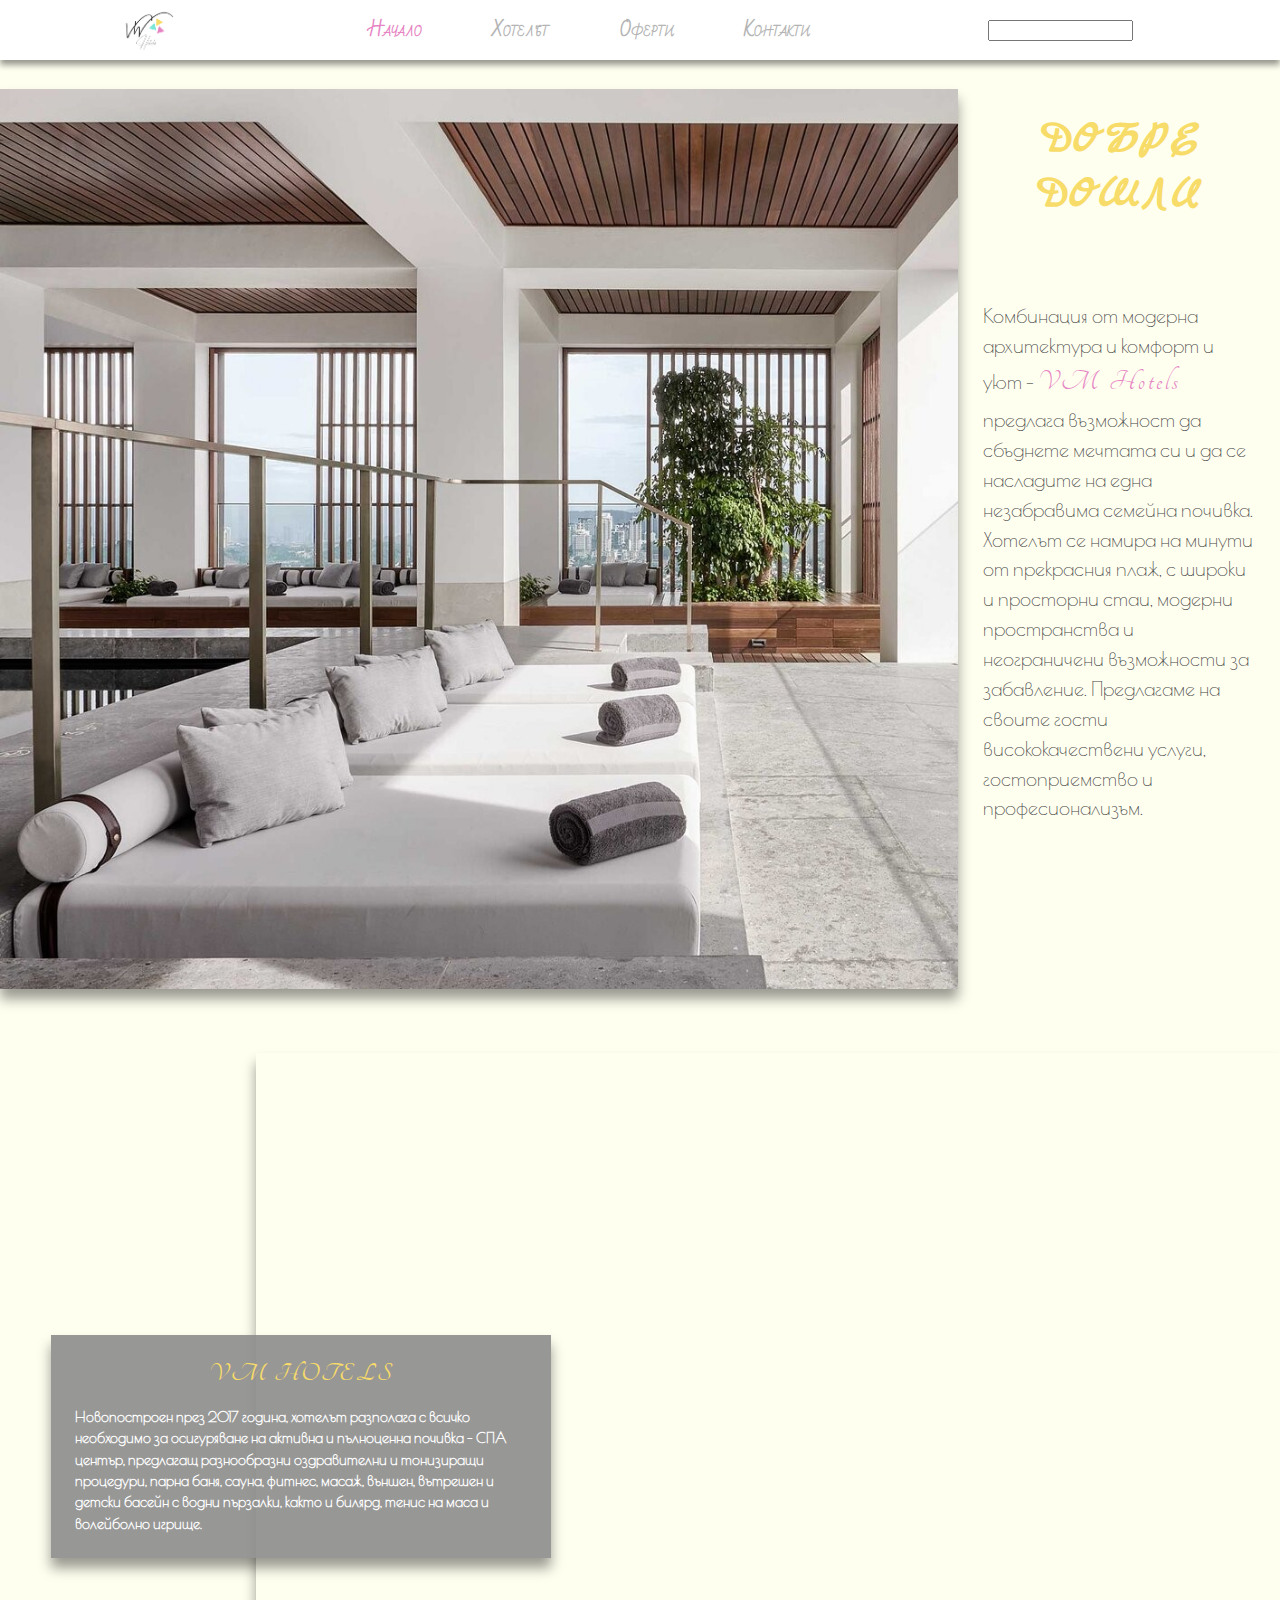
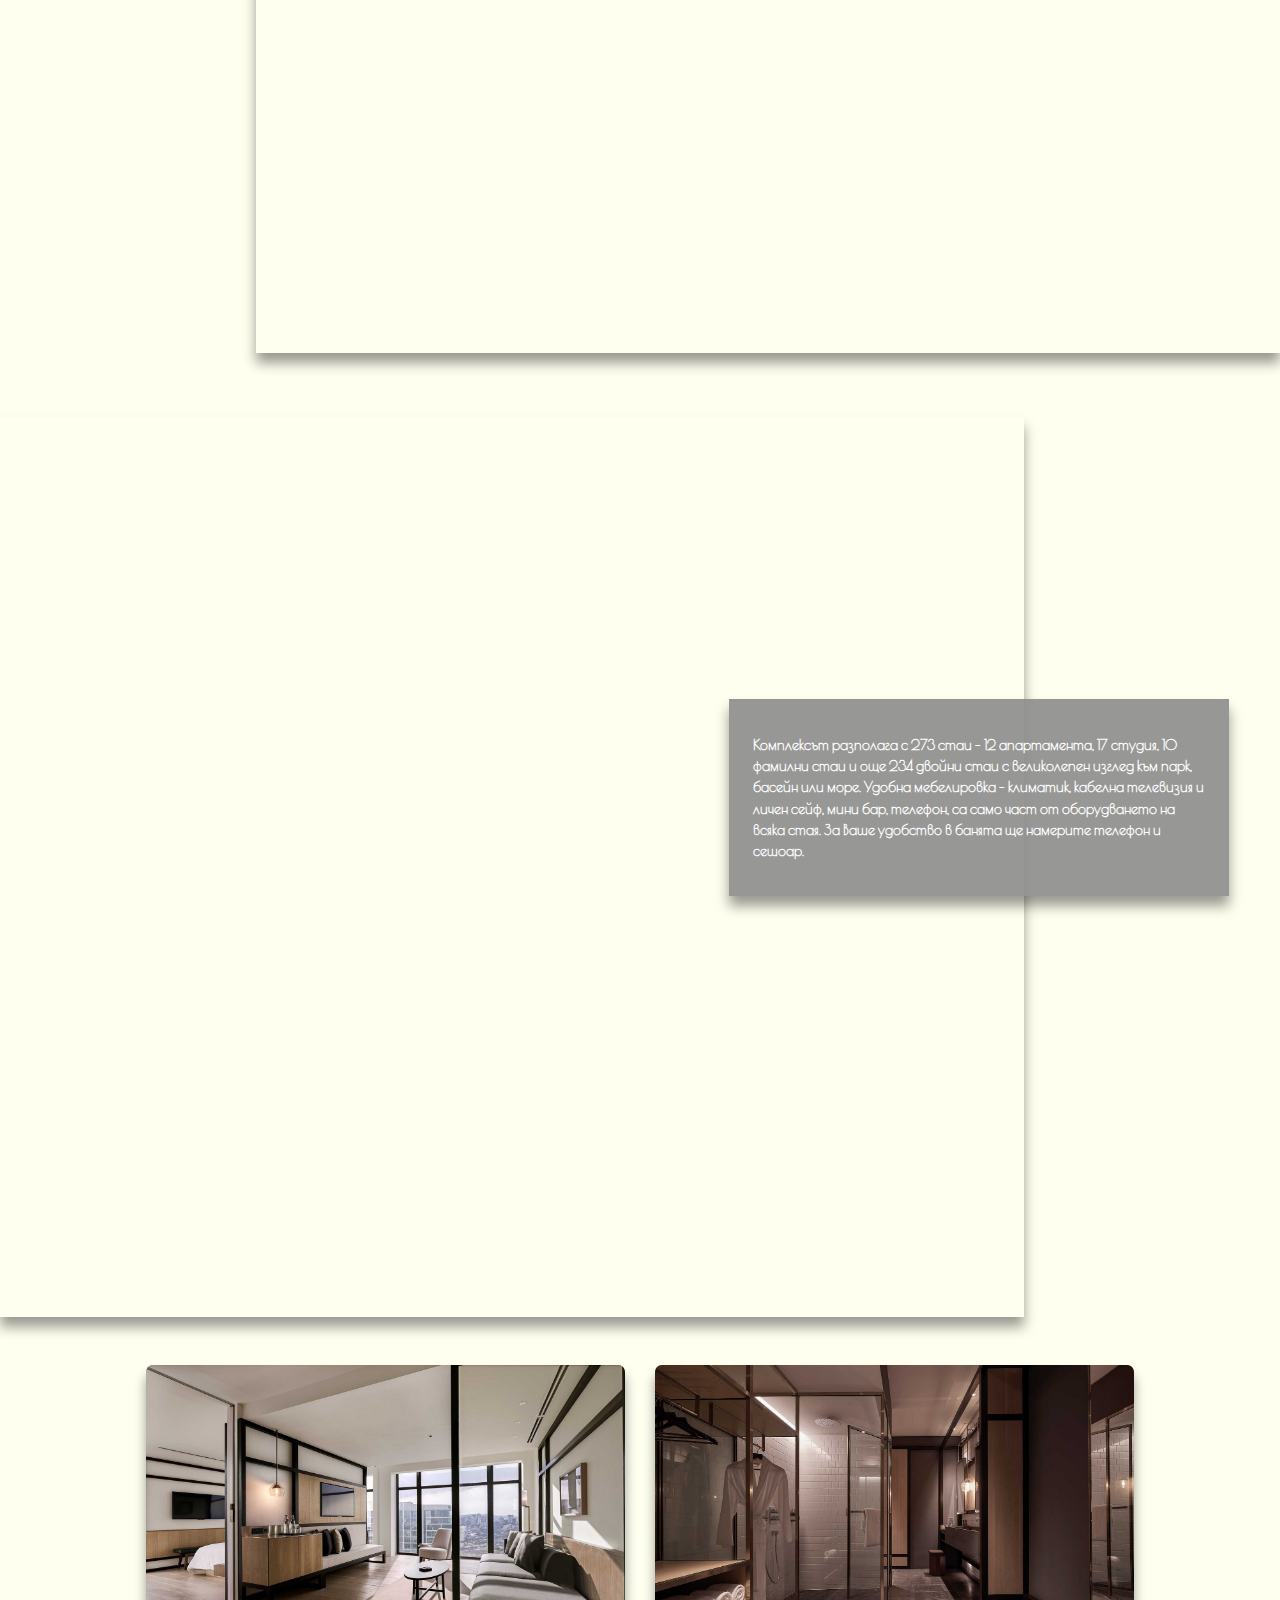
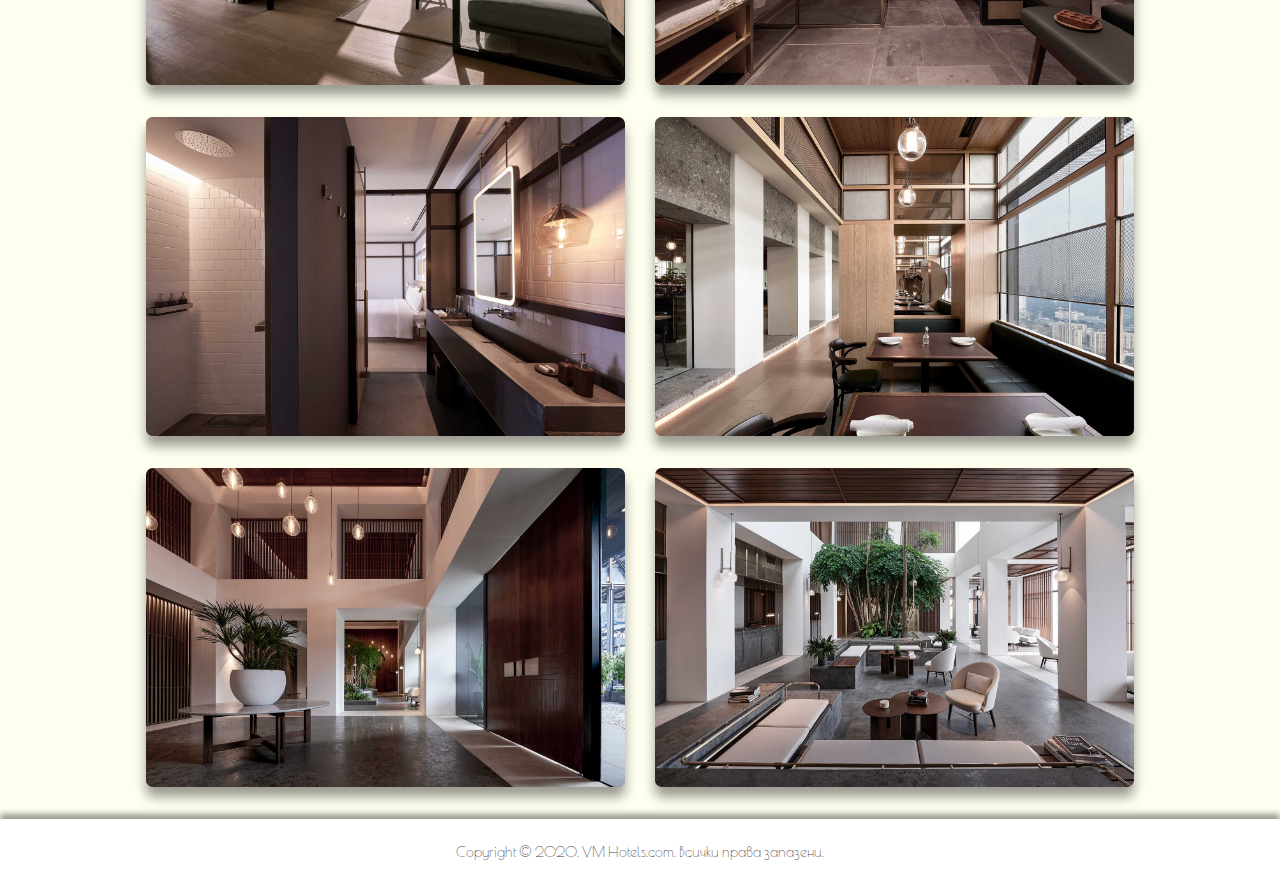
<file: index.html>
<!DOCTYPE html>
<html lang="bg">
<head>
    <meta charset="utf-8">
    <meta name="viewport" content="width=device-width, initial-scale=1.0">
    <title>VM Hotels</title>
    <link rel="icon" href="imagess/Logo.png" type="image/x-icon">
    <link rel="stylesheet" href="https://use.fontawesome.com/releases/v5.8.1/css/all.css" integrity="sha384-50oBUHEmvpQ+1lW4y57PTFmhCaXp0ML5d60M1M7uH2+nqUivzIebhndOJK28anvf" crossorigin="anonymous">
    <link href="https://fonts.googleapis.com/css2?family=Poiret+One&display=swap" rel="stylesheet">
    <link href="https://fonts.googleapis.com/css2?family=Bad+Script&display=swap" rel="stylesheet">
    <link href="https://fonts.googleapis.com/css2?family=Tangerine:wght@700&display=swap" rel="stylesheet">
    <link href="https://fonts.googleapis.com/css2?family=Marck+Script&display=swap" rel="stylesheet">

    <link rel="stylesheet" href="css/style.css">
    <script src="https://ajax.googleapis.com/ajax/libs/jquery/3.3.1/jquery.min.js"></script>
    <script src="js/jquerymenu.js"></script>
    <script src="js/FlowTypeJS/flowtype.js"></script>
</head>

<body id="myPage" data-spy="scroll" data-target=".menu" data-offset="60">
    
    <!-- -->
    <div class="flex h-between shadow-b bgr-white plr-1col mb-0" id="Home">    
       <div class="siteBranding flex v-center ">
            <a class="toggle-nav" href="#"><i class="fas fa-bars"></i></a>
            <img src="imagess/Logo.png" class="logo ml-1" title="VM Hotels">
        </div>
        
        <nav class="menu">
            <ul class="active">
                <li><a href="#Home" class="activeItem"><i class="fas fa-home"></i>Начало</a></li>
                <li><a href="#Hotel" ><i class="fas fa-hotel"></i>Хотелът</a></li>
                <li><a href="offert.html"><i class="fas fa-bookmark"></i>Оферти</a></li>
                <li><a href="#"><i class="fas fa-mail-bulk"></i>Контакти</a></li>
            </ul>
        </nav>
        
              
        <div class="flex v-center">
              <input type="search" id="search" name="search" size="15">
            <button id="buttonSearch"><i class="fa fa-search text-pink"></i></button>  
        
        </div>
    </div>
   
    <!-- -->
    
    <!-- -->
    
    <div class="middle">
        <img src="imagess/Alila-Bangsar---Facilities---Pool-Deck1.jpg" class="shadow">
        <div class="bgrCenter">
        <h1 class="p-2 text-center text-yellow">Добре дошли</h1>
            <p class="p-2">Комбинация от модерна архитектура и комфорт и уют - <a href="#Hotel" class="vm font text-pink">VM Hotels</a> предлага възможност да сбъднете мечтата си и да се насладите на една незабравима семейна почивка.
        Хотелът се намира на минути от прекрасния плаж, с широки и просторни стаи, модерни пространства и неограничени възможности за забавление.
        Предлагаме на своите гости висококачествени услуги, гостоприемство и професионализъм.</p>
        </div>
    </div>
   
    <!-- -->
    
    <!-- -->
    
    <div id="Hotel">
        <div class="bgrHotel shadow">
        <h2 class="pt-2 text-center font text-yellow">VM Hotels</h2>
            <p class="pb-2 pl-2 pr-2 text-white">
                Новопостроен през 2017 година, хотелът разполага с всичко необходимо за осигуряване на активна и пълноценна почивка - СПА център, предлагащ разнообразни оздравителни и тонизиращи процедури, парна баня, сауна, фитнес, масаж, външен, вътрешен и детски басейн с водни пързалки, както и билярд, тенис на маса и волейболно игрище.</p>
        </div>
    
    </div>
    
    
    <div id="Hotel1">
        <div class="bgrHotel1 shadow">
            <p class="p-2 text-white">Комплексът разполага с 273 стаи - 12 апартамента, 17 студия, 10 фамилни стаи и още 234 двойни стаи с великолепен изглед към парк, басейн или море. Удобна мебелировка - климатик, кабелна телевизия и личен сейф, мини бар, телефон, са само част от оборудването на всяка стая. За Ваше удобство в банята ще намерите телефон и сешоар.</p>
        </div>
    
    </div>
    
    <!-- -->
    
    <!-- -->
    
    <div class="flex h-around m-2 plr-1col">
        
        <div class="gallery two-lg two-md one-sm one-xs text-center m-1 mt-2 lay shadow">
            <a href="#"><img src="imagess/Alila-Bangsar---Accommodation---Bangsar-Suite.jpg" class="r-1">
            <button class="btn-blue r-1">Виж още</button>
            </a>
        </div>
        
        <div class="gallery two-lg two-md one-sm one-xs text-center m-1 mt-2 lay shadow">
            <a href="#"><img src="imagess/Alila-Bangsar---Accommodation---Bangsar-Suite-Bathroom.jpg" class="r-1"><button class="btn-blue r-1">Виж още</button>
            </a>
        </div>
        
        
        <div class="gallery two-lg two-md one-sm one-xs text-center m-1 mt-2 lay shadow">
            <a href="#"><img src="imagess/Alila-Bangsar---Accommodation---Deluxe-Corner-Studio-Bathroom.jpg" class="overlay-img r-1">
            <button class="btn-blue r-1">Виж още</button></a>
        </div>
        
        <div class="gallery two-lg two-md one-sm one-xs text-center m-1 mt-2 lay shadow">
            <a href="#"><img src="imagess/Alila-Bangsar---F_B---Entier.jpg" class="r-1">
            <button class="btn-blue r-1">Виж още</button>
            </a>
        </div>
        
        <div class="gallery two-lg two-md one-sm one-xs text-center m-1 mt-2 lay shadow">
            <a href="#"><img src="imagess/Alila-Bangsar---Design---Ground-Lobby-Entrance.jpg" class="r-1">
            <button class="btn-blue r-1">Виж още</button>
            </a>
        </div>
        
        <div class="gallery two-lg two-md one-sm one-xs text-center m-1 mt-2 lay shadow">
            <a href="#"><img src="imagess/Alila-Bangsar---Design---Sky-Lobby.jpg" class="r-1">
            <button class="btn-blue r-1">Виж още</button>
            </a>
        </div>
    </div>
    
    <!-- -->
    <div class="text-center shadow-t bgr-white p-2 small-text">
        Copyright &copy; 2020. VM Hotels.com. Всички права запазени. 
    </div>
    <!-- -->
    
    <script>
    $(function () {
        $('body').flowtype({
           minimum   : 1,
           maximum   : 2500,
           minFont   : 12,
           maxFont   : 100,
           fontRatio : 90
        });
    });
    
    $(document).ready(function(){
      $(".menu a, .footer a[href='#myPage']").on('click', function(event) {
      if (this.hash !== "") {
      event.preventDefault();
      var hash = this.hash;
      $('html, body').animate({
         scrollTop: $(hash).offset().top
      }, 900, function(){
      window.location.hash = hash;
          });
         } 
       });
     })
    </script> 
    
</body>
</html>
</file>
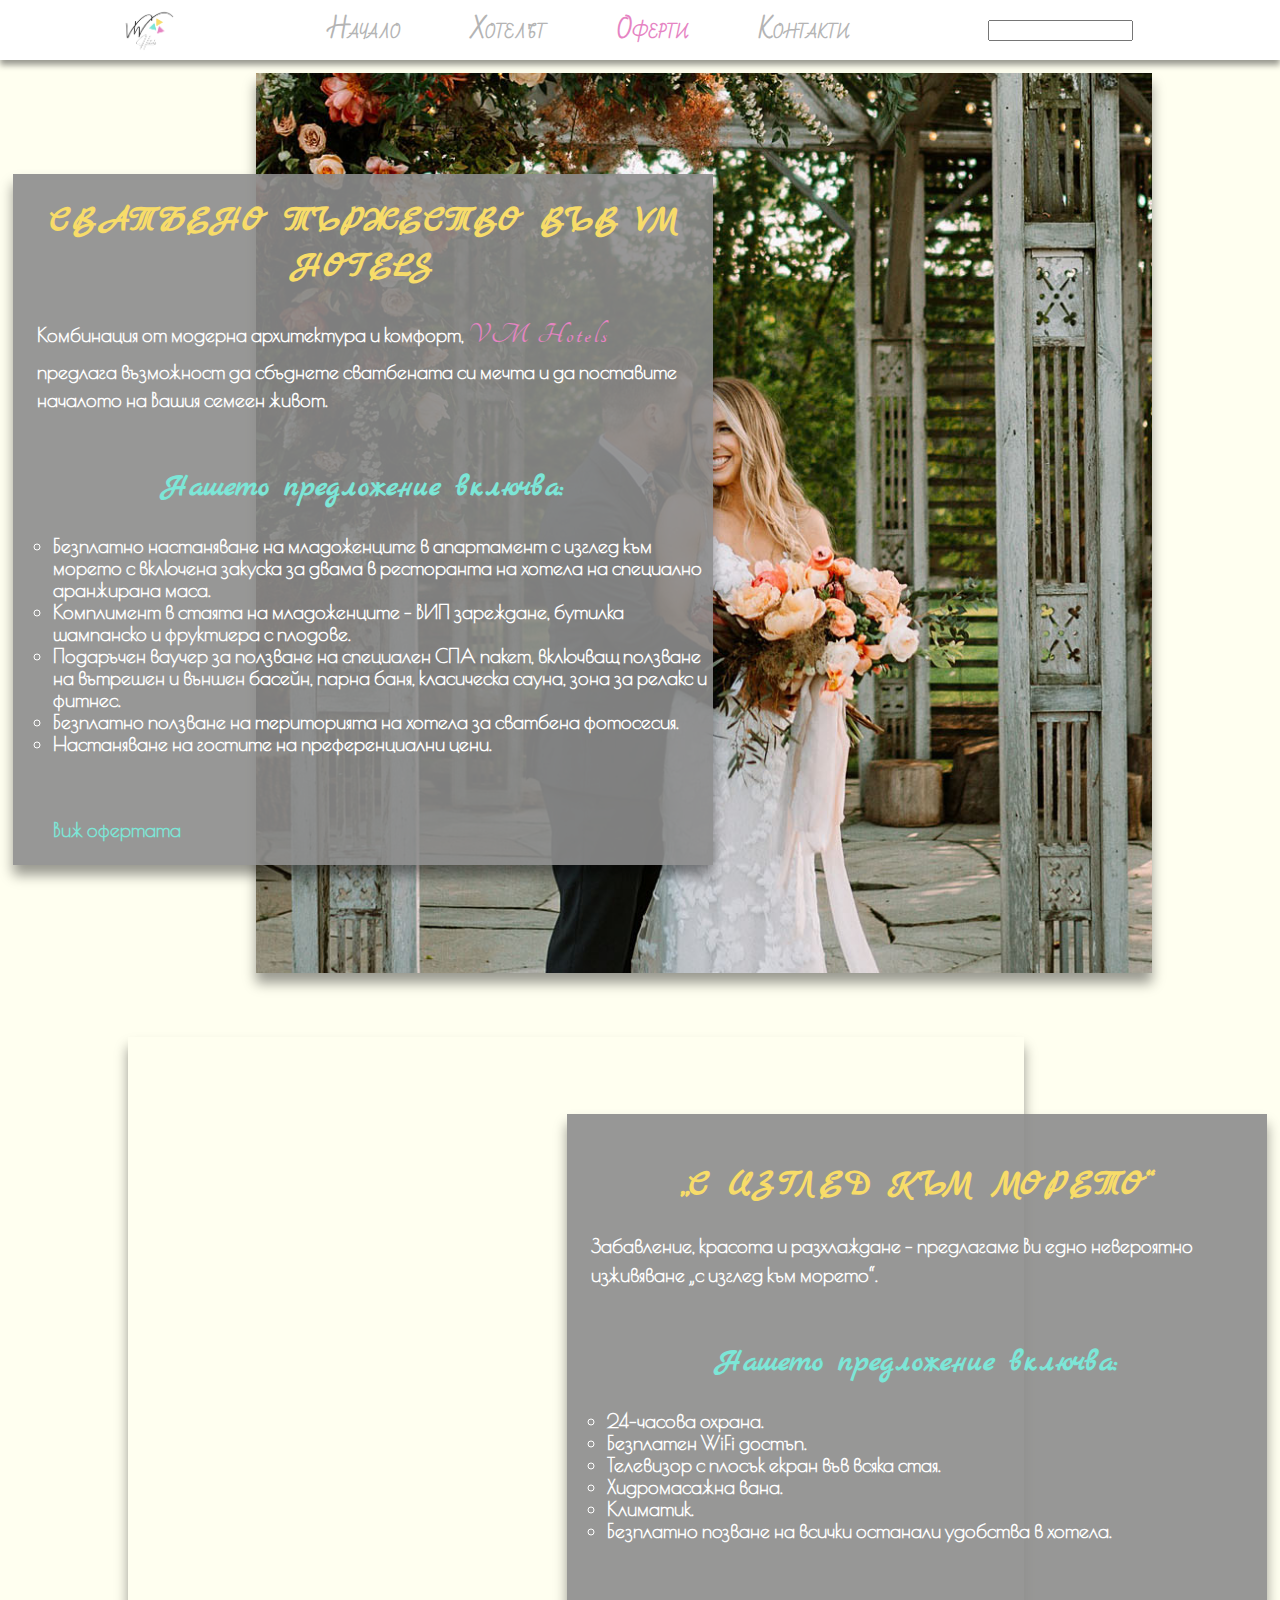
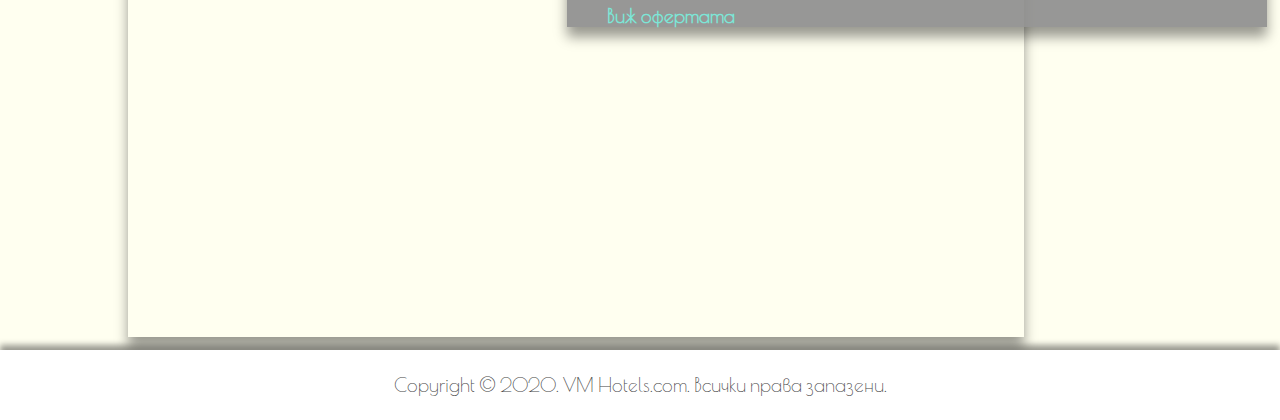
<file: offert.html>
<!DOCTYPE html>
<html lang="bg">
<head>
    <meta charset="utf-8">
    <meta name="viewport" content="width=device-width, initial-scale=1.0">
    <title>VM Hotels</title>
    <link rel="icon" href="imagess/Logo.png" type="image/x-icon">
    <link rel="stylesheet" href="https://use.fontawesome.com/releases/v5.8.1/css/all.css" integrity="sha384-50oBUHEmvpQ+1lW4y57PTFmhCaXp0ML5d60M1M7uH2+nqUivzIebhndOJK28anvf" crossorigin="anonymous">
    <link href="https://fonts.googleapis.com/css2?family=Poiret+One&display=swap" rel="stylesheet">
    <link href="https://fonts.googleapis.com/css2?family=Bad+Script&display=swap" rel="stylesheet">
    <link href="https://fonts.googleapis.com/css2?family=Tangerine:wght@700&display=swap" rel="stylesheet">
    <link href="https://fonts.googleapis.com/css2?family=Marck+Script&display=swap" rel="stylesheet">
    
    <link rel="stylesheet" href="css/style.css">
    <script src="https://ajax.googleapis.com/ajax/libs/jquery/3.3.1/jquery.min.js"></script>
    <script src="js/jquerymenu.js"></script>
</head>

<body id="myPage" data-spy="scroll" data-target=".menu" data-offset="60">
    
    <!-- -->
    
    <div class="flex h-between shadow-b bgr-white plr-1col mb-0" id="Home">
       <div class="siteBranding flex v-center ">
            <a class="toggle-nav" href="#"><i class="fas fa-bars"></i></a>
            <img src="imagess/Logo.png" class="logo ml-1" title="VM Hotels">
        </div>
        
        <nav class="menu">
            <ul class="active">
                <li><a href="index.html"><i class="fas fa-home"></i>Начало</a></li>
                <li><a href="index.html" ><i class="fas fa-hotel"></i>Хотелът</a></li>
                <li><a href="offert.html" class="activeItem"><i class="fas fa-bookmark"></i>Оферти</a></li>
                <li><a href="#"><i class="fas fa-mail-bulk"></i>Контакти</a></li>
            </ul>
        </nav>
           
        <div class="flex v-center">
              <input type="search" id="search" name="search" size="15">
            <button id="buttonSearch"><i class="fa fa-search text-pink"></i></button>  
        
        </div>
    </div>
    
    <!-- -->
    
    <!-- -->
    
    <div id="Offert1">
        <div class="bgrOffert1 pb-2">
        <h2 class="pt-2 text-center text-yellow">Сватбено тържество във VM Hotels</h2>
            <p class="pb-2 pl-2 pr-2 text-white">
            Комбинация от модерна архитектура и комфорт, <a href="index.html" class="vm font text-pink">VM Hotels</a> предлага възможност да сбъднете сватбената си мечта и да поставите началото на Вашия семеен живот.</p>
            <h3 class="p-1 text-center text-blue">Нашето предложение включва:</h3>
            
            <ul class="text-white" style="z-index: 800">
            <li>Безплатно настаняване на младоженците в апартамент с изглед към морето с включена закуска за двама в ресторанта на хотела на специално аранжирана маса.</li>
            <li>Комплимент в стаята на младоженците - ВИП зареждане, бутилка шампанско и фруктиера с плодове.</li>
            <li>Подаръчен ваучер за ползване на специален СПА пакет, включващ ползване на вътрешен и външен басейн, парна баня, класическа сауна, зона за релакс и фитнес.</li>
            <li>Безплатно ползване на територията на хотела за сватбена фотосесия.</li>
            <li>Настаняване на гостите на преференциални цени.</li>           
            </ul>    
                <br><br>
            <a href="#" class="text-blue ml-2" ><i class="fas fa-arrow-right m-1"></i>Виж офертата</a>     
        </div>
    </div>
    
    
    <div id="Offert2">
        <div class="bgrOffert2 ">
        <h2 class="pt-2 text-center text-yellow">„С изглед към морето“</h2>
            <p class="pb-2 pl-2 pr-2 text-white">
                Забавление, красота и разхлаждане - предлагаме Ви едно невероятно изживяване „с изглед към морето“.</p>            
            <h3 class="p-1 text-center text-blue">Нашето предложение включва:</h3>
            
            <ul class="text-white">
            <li>24-часова охрана.</li>
            <li>Безплатен WiFi достъп.</li>
            <li>Телевизор с плосък екран във всяка стая.</li>
            <li>Хидромасажна вана.</li>
            <li>Климатик.</li>
            <li>Безплатно позване на всички останали удобства в хотела.</li>
            </ul>    
                <br><br>
            <a href="#" class="text-blue ml-2"><i class="fas fa-arrow-right m-1"></i>Виж офертата</a>         
        </div>  
    </div> 
    
    <!-- -->
    
    <!-- -->
    
    <div class="text-center shadow-t bgr-white p-2 small-text">
        Copyright &copy; 2020. VM Hotels.com. Всички права запазени. 
    </div>
    
    <!-- -->
    
</body>
</html>
</file>
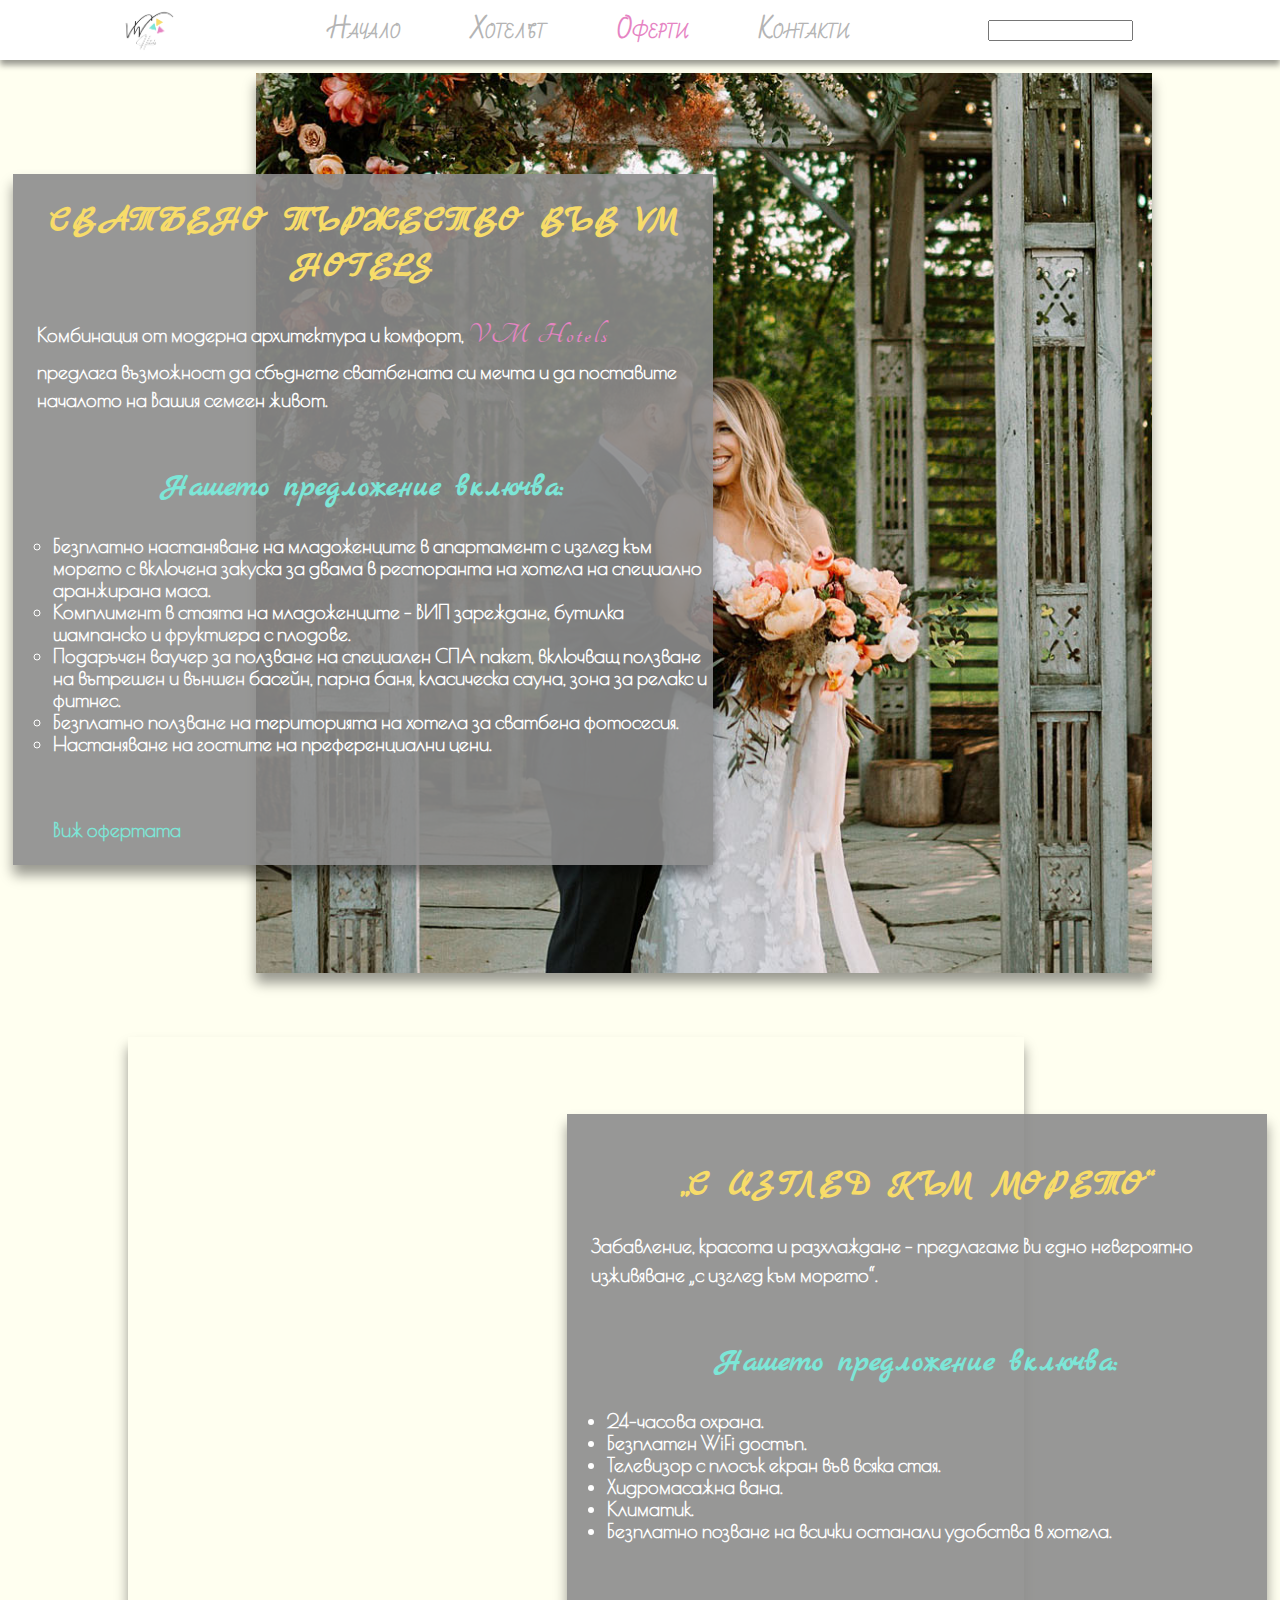
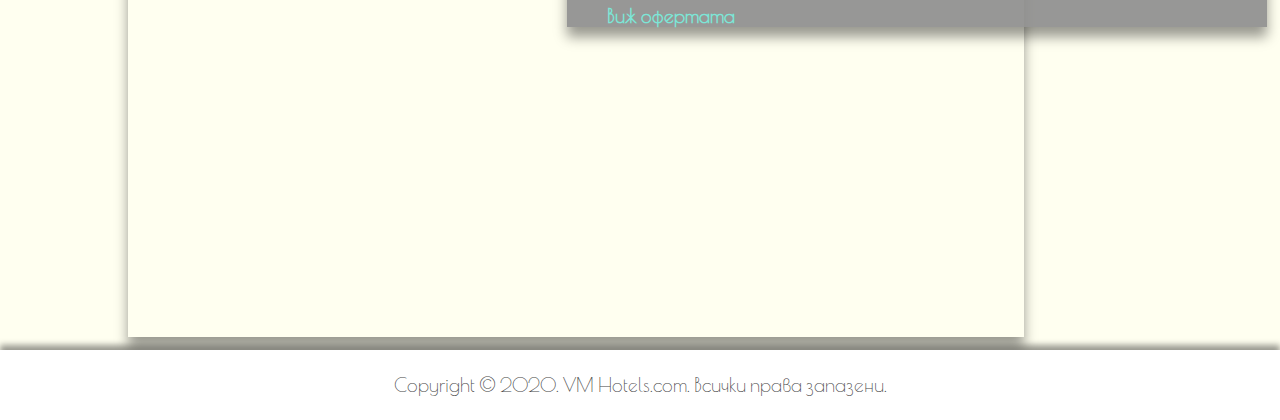
<file: Hotel/offert.html>
<!DOCTYPE html>
<html lang="bg">
<head>
    <meta charset="utf-8">
    <meta name="viewport" content="width=device-width, initial-scale=1.0">
    <title>VM Hotels</title>
    <link rel="icon" href="imagess/Logo.png" type="image/x-icon">
    <link rel="stylesheet" href="https://use.fontawesome.com/releases/v5.8.1/css/all.css" integrity="sha384-50oBUHEmvpQ+1lW4y57PTFmhCaXp0ML5d60M1M7uH2+nqUivzIebhndOJK28anvf" crossorigin="anonymous">
    <link href="https://fonts.googleapis.com/css2?family=Poiret+One&display=swap" rel="stylesheet">
    <link href="https://fonts.googleapis.com/css2?family=Bad+Script&display=swap" rel="stylesheet">
    <link href="https://fonts.googleapis.com/css2?family=Tangerine:wght@700&display=swap" rel="stylesheet">
    <link href="https://fonts.googleapis.com/css2?family=Marck+Script&display=swap" rel="stylesheet">
    
    <link rel="stylesheet" href="css/style.css">
    <script src="https://ajax.googleapis.com/ajax/libs/jquery/3.3.1/jquery.min.js"></script>
    <script src="js/jquerymenu.js"></script>
</head>

<body id="myPage" data-spy="scroll" data-target=".menu" data-offset="60">
    
    <!-- -->
    
    <div class="flex h-between shadow-b bgr-white plr-1col mb-0" id="Home">
       <div class="siteBranding flex v-center ">
            <a class="toggle-nav" href="#"><i class="fas fa-bars"></i></a>
            <img src="imagess/Logo.png" class="logo ml-1" title="VM Hotels">
        </div>
        
        <nav class="menu">
            <ul class="active">
                <li><a href="index.html"><i class="fas fa-home"></i>Начало</a></li>
                <li><a href="index.html" ><i class="fas fa-hotel"></i>Хотелът</a></li>
                <li><a href="offert.html" class="activeItem"><i class="fas fa-bookmark"></i>Оферти</a></li>
                <li><a href="#"><i class="fas fa-mail-bulk"></i>Контакти</a></li>
            </ul>
        </nav>
           
        <div class="flex v-center">
              <input type="search" id="search" name="search" size="15">
            <button id="buttonSearch"><i class="fa fa-search text-pink"></i></button>  
        
        </div>
    </div>
    
    <!-- -->
    
    <!-- -->
    
    <div id="Offert1">
        <div class="bgrOffert1 pb-2">
        <h2 class="pt-2 text-center text-yellow">Сватбено тържество във VM Hotels</h2>
            <p class="pb-2 pl-2 pr-2 text-white">
            Комбинация от модерна архитектура и комфорт, <a href="index.html" class="vm font text-pink">VM Hotels</a> предлага възможност да сбъднете сватбената си мечта и да поставите началото на Вашия семеен живот.</p>
            <h3 class="p-1 text-center text-blue">Нашето предложение включва:</h3>
            
            <ul class="text-white">
            <li>Безплатно настаняване на младоженците в апартамент с изглед към морето с включена закуска за двама в ресторанта на хотела на специално аранжирана маса.</li>
            <li>Комплимент в стаята на младоженците - ВИП зареждане, бутилка шампанско и фруктиера с плодове.</li>
            <li>Подаръчен ваучер за ползване на специален СПА пакет, включващ ползване на вътрешен и външен басейн, парна баня, класическа сауна, зона за релакс и фитнес.</li>
            <li>Безплатно ползване на територията на хотела за сватбена фотосесия.</li>
            <li>Настаняване на гостите на преференциални цени.</li>           
            </ul>    
                <br><br>
            <a href="#" class="text-blue ml-2"><i class="fas fa-arrow-right m-1"></i>Виж офертата</a>     
        </div>
    </div>
    
    
    <div id="Offert2">
        <div class="bgrOffert2 ">
        <h2 class="pt-2 text-center text-yellow">„С изглед към морето“</h2>
            <p class="pb-2 pl-2 pr-2 text-white">
                Забавление, красота и разхлаждане - предлагаме Ви едно невероятно изживяване „с изглед към морето“.</p>            
            <h3 class="p-1 text-center text-blue">Нашето предложение включва:</h3>
            
            <ul class="text-white">
            <li>24-часова охрана.</li>
            <li>Безплатен WiFi достъп.</li>
            <li>Телевизор с плосък екран във всяка стая.</li>
            <li>Хидромасажна вана.</li>
            <li>Климатик.</li>
            <li>Безплатно позване на всички останали удобства в хотела.</li>
            </ul>    
                <br><br>
            <a href="#" class="text-blue ml-2"><i class="fas fa-arrow-right m-1"></i>Виж офертата</a>         
        </div>  
    </div> 
    
    <!-- -->
    
    <!-- -->
    
    <div class="text-center shadow-t bgr-white p-2 small-text">
        Copyright &copy; 2020. VM Hotels.com. Всички права запазени. 
    </div>
    
    <!-- -->
    
</body>
</html>
</file>
<file: css/style.css>
@import"grid.css";

:root{
    --white: rgb(255,255,255);
    --gray: rgb(180,180,180);
    --darkgray: rgb(70,70,70);
    --pink: #e684c3;
    --yellow: #f7dc69;
    --blue: #7ce6d7;
}

.text-white{ color: var(--white); }
.text-gray{ color: var(--gray); }
.text-pink{ color: var(--pink); }
.text-blue{ color: var(--blue); }
.text-yellow{ color: var(--yellow); }


.bgr-white{ background-color: var(--white); }
.bgr-gray{ background-color: var(--gray); }
.bgr-blue{ background-color: var(--blue); }
.bgr-pink{ background-color: var(--pink); }
.bgr-yellow{ background-color: var(--yellow); }


*, *::before, *::after {
    box-sizing: border-box;
}

html,body{
    height: 100%;
}

body{
    margin: 0;
    padding: 0;
    font-family: 'Poiret One', cursive;
    font-size: 1.2em;
    color: var(--darkgray);
    background-color: rgb(255, 255, 240);
}

.logo {
    height: 60px;
    width: 60px;
    margin-right: 5px;
}

.font{
    font-family: 'Tangerine', cursive;
    letter-spacing: 0.1em;
    cursor: pointer;
}

.vm{
    font-size: 1.5em;
}

.vm:hover{
    color: var(--blue);
}

#search{
    margin-right: 10px;
}

#buttonSearch{
    height: 30px;
    width: 30px;
    border: none;
    background-color: white;
    cursor: pointer;
}

a{ 
    text-decoration: none;
}

h1,h2,h3,h4,h5,h6{
    margin: 0.67em 0;  
    font-family: 'Marck Script', cursive;
    cursor: pointer;
}

h1{
    font-size: 2.2em;
    text-transform: uppercase;
}

h2{
    font-size: 1.9em;
    text-transform: uppercase;
}

h3{
    font-size: 1.6em;
}

p{
    line-height: 1.5;
    margin: 0.67rem 0; 
}



img{
    display: block;
    width: 100%;
    height: auto;
}

.bgr-img{
    height: 50%;
    background-image: url(../images/light-bulb-1.jpg);
    background-position: center center;
    background-attachment: fixed;
    background-repeat: no-repeat;
    background-size: cover;
}


.middle{
    width: inherit;
    height: 100% ;
    padding: 0;
    margin: 0;
    font-size: 1.4em;
}

.middle img{
    padding: 0;
    float: left;
    height: 100%;
    width: auto;
    margin-right: 2%;
}

#Hotel, #Hotel1, #Offert1, #Offert2{
    height: 100%; 
    background-position: center center;
    background-attachment: fixed;
    background-repeat: no-repeat;
    background-size: cover;
    margin-top: 5%;
    padding: 15% 5% 0 5%;
}
#Hotel{
    margin-left: 20%;
    background-image: url(../imagess/alila_villas_uluwatu.jpg);
    box-shadow: 0 10px 12px rgba(0,0,0,0.4);
}

#Hotel1{   
    background-image: url(../imagess/Alila-Bangsar---Accommodation---Studio-Bathroom.jpg);
    margin-right: 20%;
    box-shadow: 0 10px 12px rgba(0,0,0,0.4);
}

#Offert1{
    margin-top: 1%;
    margin-left: 20%;
    margin-right: 10%;
    background-image: url(../imagess/wedding.jpg);
    box-shadow: 0 10px 12px rgba(0,0,0,0.4);
}

#Offert2{
    margin: 5% 20% 1% 10%;
    background-image: url(../imagess/70d25c81678e011038cc090d6640e93a.jpg);
    box-shadow: 0 10px 12px rgba(0,0,0,0.4);
}

.gallery{
    height: auto;
}

.gallery a i{
    margin: 10px;
}

.bgrHotel, .bgrHotel1, .bgrOffert1, .bgrOffert2{
    background-color: rgba(140,140,140,0.9);
    height: auto;
    box-shadow: 0 10px 12px rgba(0,0,0,0.4);
    z-index: 12;
    font-weight: 700;
}

.bgrHotel, .bgrHotel1{
    width: 500px;
    margin-top: 10%;
}

.bgrOffert1, .bgrOffert2{
    width: 700px;
    margin-top: -15%;
}

.bgrOffert1{
    margin-left: -40%;
    z-index: 50;
}

.bgrOffert2{
    float: right;
    margin-right: -40%;
}

.bgrHotel{
    margin-left: -30%;
}

.bgrHotel1{
    float: right;
    margin-right: -30% ;
}

.bgrHotel h2, .bgrOffert1 h2, .bgrOffert2 h2{
    font-weight: 800;    
}

.bgrHotel h2:hover, .bgrOffert1 h2:hover, .bgrOffert2 h2:hover{
    color: var(--blue);
}

.bgrOffert1 ul, .bgrOffert2 ul{
    list-style-type:circle;
}

@media(max-width:950px){
    
    .middle img{
        display: none; 
    }
    
    .middle{
        background-image: url(../imagess/Alila-Bangsar---Facilities---Pool-Deck1.jpg);
        background-position: center center;
        background-attachment: fixed;
        background-repeat: no-repeat;
        background-size: cover;
        padding-top: 30%;
    }
    
    .bgrCenter{
        color: white;
        background-color: rgba(90,90,90,0.7);
        padding: 0 4% 8% 4%;
    }
    
    #Hotel, .bgrHotel, #Hotel1, .bgrHotel1, #Offert1, #Offert2, .bgrOffert1, .bgrOffert2{
        margin-left: 0;
        margin-right: 0;
    }
    
    .bgrOffert2{
        margin-top: 15%;
    }
    
    .bgrHotel, .bgrHotel1, .bgrOffert1, .bgrOffert2{
        width: 370px;
    }
    
}

@media(max-width:480px){
    .bgrHotel, .bgrHotel1, .bgrOffert1, .bgrOffert2{
        width: 100%;
    }
}

@media(min-width:950px) and (max-width:1115px){
    .middle img{
        width: 70%;
    }
}


.menu{
    float: left;
    height: 60px; 
    margin: 0;
    padding: 0;
}
.menu ul{
    list-style-type: none;  
    margin: 0 auto;
    padding: 0;  
    overflow: hidden;
}
.menu ul li{
    float:left;
}
.menu ul li a{
    font-family: 'Bad Script', cursive;
    display: block;
    line-height: 60px;
    padding: 0 30px;  
    color: var(--gray);
    font-size: 1.2em;
    font-weight: 700;
    font-variant-caps: small-caps;
    text-decoration: none;
    -webkit-transition: all 0.15s linear;
    transition: all 0.15s linear;
}

.menu ul li a i{
    margin-right: 10px;
}
.menu ul li a:hover{
    background-color:  var(--white);
    color: var(--blue);
}
.menu ul li a.activeItem, .menu ul li a.activeItem:hover{
    color: var(--pink);
}
.toggle-nav{
    display: none;
    color: var(--yellow);
}
@media(max-width:991px){
    .menu{ 
        height: 50px;
    }
    
    .menu ul.active {
        display:none;
    }
    
    .menu ul {
        position: absolute;
        top: 60px;
        right: 0;
        width: 100%;
        margin: 0;
        padding: 0;
        background-color: var(--white);
        z-index: 20;
    }
    
    .menu ul li {
        padding-top: 10px;
        float: none;
        display: block;
    }
    
    .menu ul li a {
        height: 80px;
        padding-top: 10px;
        font-size: 1.3em;
        text-align: center;
    }
    
    
    .toggle-nav {
        display: inline;   
    }
}


.lay{
    border-radius: 0.5em;
    background-color: gray;
    position: relative;
}
.lay img{
    opacity: 1;
    -webkit-transition: all 0.5s ease;
    transition: all 0.5s ease;
    backface-visibility: hidden;  
}
.lay:hover img{
    opacity: 0.3;
}
.lay button{
    opacity: 0;
    position: absolute;
    top: 50%;
    left: 50%;
    -ms-transform: translate(-50%, -50%);
    -webkit-transform: translate(-50%, -50%);
    transform: translate(-50%, -50%);
}
.lay:hover button{
    opacity: 1;
}
</file>
<file: Hotel/css/style.css>
@import"grid.css";

:root{
    --white: rgb(255,255,255);
    --gray: rgb(180,180,180);
    --darkgray: rgb(70,70,70);
    --pink: #e684c3;
    --yellow: #f7dc69;
    --blue: #7ce6d7;
}

.text-white{ color: var(--white); }
.text-gray{ color: var(--gray); }
.text-pink{ color: var(--pink); }
.text-blue{ color: var(--blue); }
.text-yellow{ color: var(--yellow); }


.bgr-white{ background-color: var(--white); }
.bgr-gray{ background-color: var(--gray); }
.bgr-blue{ background-color: var(--blue); }
.bgr-pink{ background-color: var(--pink); }
.bgr-yellow{ background-color: var(--yellow); }


*, *::before, *::after {
    box-sizing: border-box;
}

html,body{
    height: 100%;
}

body{
    margin: 0;
    padding: 0;
    font-family: 'Poiret One', cursive;
    font-size: 1.2em;
    color: var(--darkgray);
    background-color: rgb(255, 255, 240);
}

.logo {
    height: 60px;
    width: 60px;
    margin-right: 5px;
}

.font{
    font-family: 'Tangerine', cursive;
    letter-spacing: 0.1em;
    cursor: pointer;
}

.vm{
    font-size: 1.5em;
}

.vm:hover{
    color: var(--blue);
}

#search{
    margin-right: 10px;
}

#buttonSearch{
    height: 30px;
    width: 30px;
    border: none;
    background-color: white;
    cursor: pointer;
}

a{ 
    text-decoration: none;
}

h1,h2,h3,h4,h5,h6{
    margin: 0.67em 0;  
    font-family: 'Marck Script', cursive;
    cursor: pointer;
}

h1{
    font-size: 2.2em;
    text-transform: uppercase;
}

h2{
    font-size: 1.9em;
    text-transform: uppercase;
}

h3{
    font-size: 1.6em;
}

p{
    line-height: 1.5;
    margin: 0.67rem 0; 
}



img{
    display: block;
    width: 100%;
    height: auto;
}

.bgr-img{
    height: 50%;
    background-image: url(../images/light-bulb-1.jpg);
    background-position: center center;
    background-attachment: fixed;
    background-repeat: no-repeat;
    background-size: cover;
}


.middle{
    width: inherit;
    height: 100% ;
    padding: 0;
    margin: 0;
    font-size: 1.4em;
}

.middle img{
    padding: 0;
    float: left;
    height: 100%;
    width: auto;
    margin-right: 2%;
}

#Hotel, #Hotel1, #Offert1, #Offert2{
    height: 100%; 
    background-position: center center;
    background-attachment: fixed;
    background-repeat: no-repeat;
    background-size: cover;
    margin-top: 5%;
    padding: 15% 5% 0 5%;
}
#Hotel{
    margin-left: 20%;
    background-image: url(../imagess/alila_villas_uluwatu.jpg);
    box-shadow: 0 10px 12px rgba(0,0,0,0.4);
}

#Hotel1{   
    background-image: url(../imagess/Alila-Bangsar---Accommodation---Studio-Bathroom.jpg);
    margin-right: 20%;
    box-shadow: 0 10px 12px rgba(0,0,0,0.4);
}

#Offert1{
    margin-top: 1%;
    margin-left: 20%;
    margin-right: 10%;
    background-image: url(../imagess/wedding.jpg);
    box-shadow: 0 10px 12px rgba(0,0,0,0.4);
}

#Offert2{
    margin: 5% 20% 1% 10%;
    background-image: url(../imagess/70d25c81678e011038cc090d6640e93a.jpg);
    box-shadow: 0 10px 12px rgba(0,0,0,0.4);
}

.gallery{
    height: auto;
}

.gallery a i{
    margin: 10px;
}

.bgrHotel, .bgrHotel1, .bgrOffert1, .bgrOffert2{
    background-color: rgba(140,140,140,0.9);
    height: auto;
    box-shadow: 0 10px 12px rgba(0,0,0,0.4);
    z-index: 12;
    font-weight: 700;
}

.bgrHotel, .bgrHotel1{
    width: 500px;
    margin-top: 10%;
}

.bgrOffert1, .bgrOffert2{
    width: 700px;
    margin-top: -15%;
}

.bgrOffert1{
    margin-left: -40%;
}

.bgrOffert2{
    float: right;
    margin-right: -40%;
}

.bgrHotel{
    margin-left: -30%;
}

.bgrHotel1{
    float: right;
    margin-right: -30% ;
}

.bgrHotel h2, .bgrOffert1 h2, .bgrOffert2 h2{
    font-weight: 800;    
}

.bgrHotel h2:hover, .bgrOffert1 h2:hover, .bgrOffert2 h2:hover{
    color: var(--blue);
}

.bgrOffert1 ul{
    list-style-type:circle;
}

@media(max-width:950px){
    
    .middle img{
        display: none; 
    }
    
    .middle{
        background-image: url(../imagess/Alila-Bangsar---Facilities---Pool-Deck1.jpg);
        background-position: center center;
        background-attachment: fixed;
        background-repeat: no-repeat;
        background-size: cover;
        padding-top: 30%;
    }
    
    .bgrCenter{
        color: white;
        background-color: rgba(90,90,90,0.7);
        padding: 0 4% 8% 4%;
    }
    
    #Hotel, .bgrHotel, #Hotel1, .bgrHotel1, #Offert1, #Offert2, .bgrOffert1, .bgrOffert2{
        margin-left: 0;
        margin-right: 0;
    }
    
    .bgrOffert2{
        margin-top: 15%;
    }
    
    .bgrHotel, .bgrHotel1, .bgrOffert1, .bgrOffert2{
        width: 370px;
    }
    
}

@media(max-width:480px){
    .bgrHotel, .bgrHotel1, .bgrOffert1, .bgrOffert2{
        width: 100%;
    }
}

@media(min-width:950px) and (max-width:1115px){
    .middle img{
        width: 70%;
    }
}


.menu{
    float: left;
    height: 60px; 
    margin: 0;
    padding: 0;
}
.menu ul{
    list-style-type: none;  
    margin: 0 auto;
    padding: 0;  
    overflow: hidden;
}
.menu ul li{
    float:left;
}
.menu ul li a{
    font-family: 'Bad Script', cursive;
    display: block;
    line-height: 60px;
    padding: 0 30px;  
    color: var(--gray);
    font-size: 1.2em;
    font-weight: 700;
    font-variant-caps: small-caps;
    text-decoration: none;
    -webkit-transition: all 0.15s linear;
    transition: all 0.15s linear;
}

.menu ul li a i{
    margin-right: 10px;
}
.menu ul li a:hover{
    background-color:  var(--white);
    color: var(--blue);
}
.menu ul li a.activeItem, .menu ul li a.activeItem:hover{
    color: var(--pink);
}
.toggle-nav{
    display: none;
    color: var(--yellow);
}
@media(max-width:991px){
    .menu{ 
        height: 50px;
    }
    
    .menu ul.active {
        display:none;
    }
    
    .menu ul {
        position: absolute;
        top: 60px;
        right: 0;
        width: 100%;
        margin: 0;
        padding: 0;
        background-color: var(--white);
        z-index: 20;
    }
    
    .menu ul li {
        padding-top: 10px;
        float: none;
        display: block;
    }
    
    .menu ul li a {
        height: 80px;
        padding-top: 10px;
        font-size: 1.3em;
        text-align: center;
    }
    
    
    .toggle-nav {
        display: inline;   
    }
}


.lay{
    border-radius: 0.5em;
    background-color: gray;
    position: relative;
}
.lay img{
    opacity: 1;
    -webkit-transition: all 0.5s ease;
    transition: all 0.5s ease;
    backface-visibility: hidden;  
}
.lay:hover img{
    opacity: 0.3;
}
.lay button{
    opacity: 0;
    position: absolute;
    top: 50%;
    left: 50%;
    -ms-transform: translate(-50%, -50%);
    -webkit-transform: translate(-50%, -50%);
    transform: translate(-50%, -50%);
}
.lay:hover button{
    opacity: 1;
}
</file>
